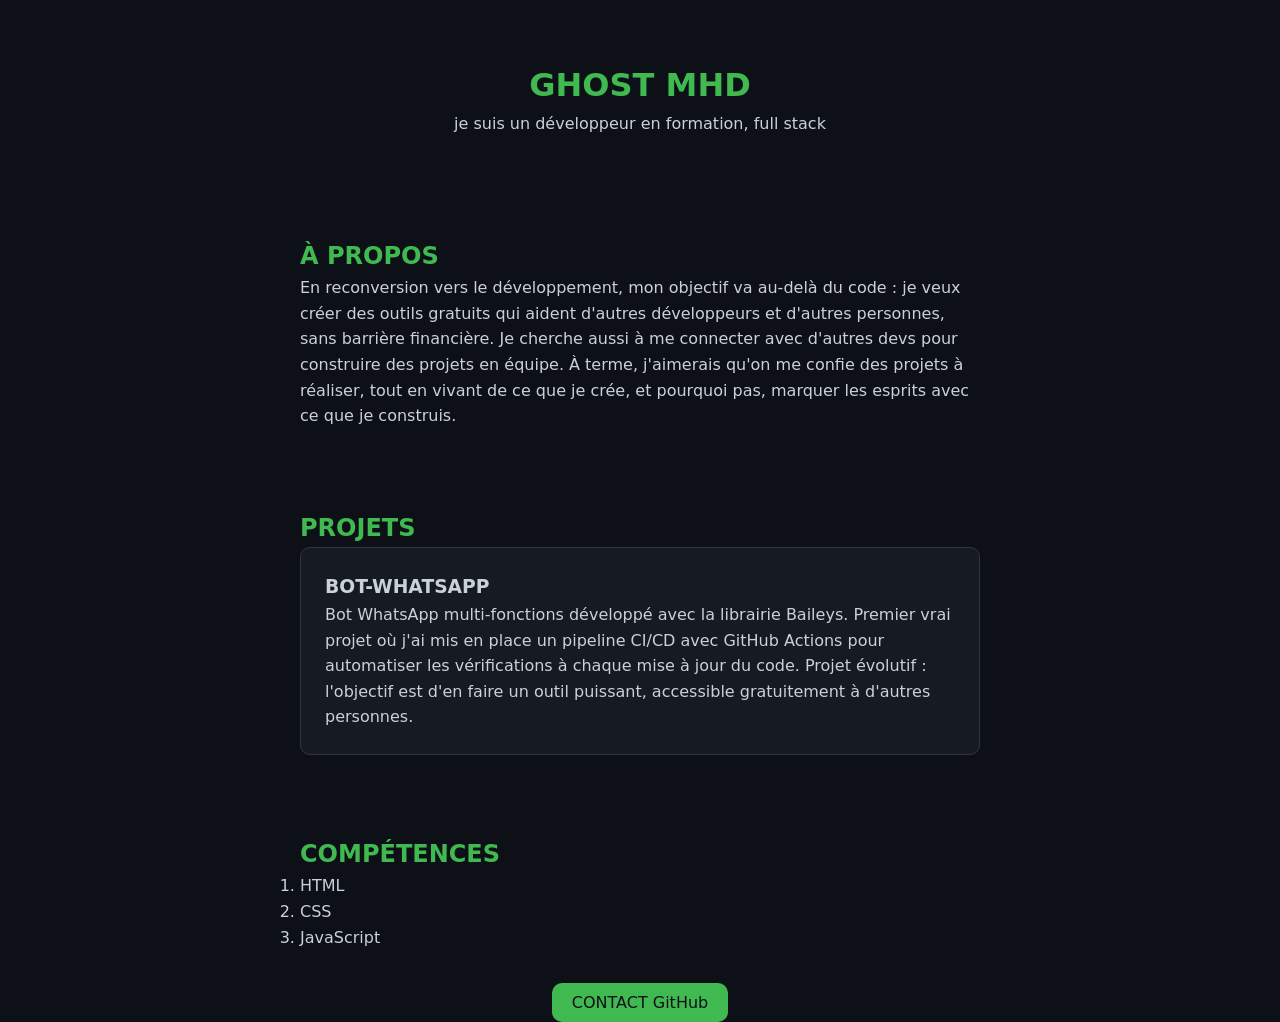
<file: index.html>
<!DOCTYPE html>
<html lang="fr">
<head>
  <meta charset="UTF-8">
  <meta name="viewport" content="width=device-width, initial-scale=1.0">
  <link rel="stylesheet" href="style.css">
  <title>GHOST PORTOFILIO</title>
</head>
<body>

  <!-- ===== HERO ===== -->
  <header id="hero">
    <h1>GHOST MHD</h1>
    <p>je suis un d&eacute;veloppeur en formation, full stack</p>
  </header>

  <!-- ===== &Agrave; PROPOS ===== -->
  <section id="about">
    <h2>&agrave; propos</h2>
    <p>En reconversion vers le d&eacute;veloppement, mon objectif va au-del&agrave; du code : je veux cr&eacute;er des outils gratuits qui aident d'autres d&eacute;veloppeurs et d'autres personnes, sans barri&egrave;re financi&egrave;re. Je cherche aussi &agrave; me connecter avec d'autres devs pour construire des projets en &eacute;quipe. &Agrave; terme, j'aimerais qu'on me confie des projets &agrave; r&eacute;aliser, tout en vivant de ce que je cr&eacute;e, et pourquoi pas, marquer les esprits avec ce que je construis.</p>
  </section>

  <!-- ===== PROJETS ===== -->
  <section id="projects">
    <h2>projets</h2>

    <article class="project-card">
      <h3>BOT-WHATSAPP</h3>
      <p>Bot WhatsApp multi-fonctions d&eacute;velopp&eacute; avec la librairie Baileys. Premier vrai projet o&ugrave; j'ai mis en place un pipeline CI/CD avec GitHub Actions pour automatiser les v&eacute;rifications &agrave; chaque mise &agrave; jour du code. Projet &eacute;volutif : l'objectif est d'en faire un outil puissant, accessible gratuitement &agrave; d'autres personnes.</p>
    </article>

  </section>

  <!-- ===== COMP&Eacute;TENCES ===== -->
  <section id="skills">
    <h2>comp&eacute;tences</h2>
    <ol>
      <li>HTML</li>
      <li>CSS</li>
      <li>JavaScript</li>
    </ol>
  </section>

  <!-- ===== CONTACT ===== -->
<footer>
  <a href="https://github.com/ghost-mhd" class="btn">CONTACT GitHub</a>
</footer>
  <script src="script.js"></script>
</body>
</html>
</file>
<file: style.css>
/* ===== Variables de couleur — thème terminal, prêtes à l'emploi ===== */
:root {
  --bg: #0D1117;
  --bg-panel: #161B22;
  --border: #30363D;
  --text: #C9D1D9;
  --text-dim: #8B949E;
  --accent: #3FB950;
}

* {
  box-sizing: border-box;
  margin: 0;
  padding: 0;
}

body {
  background: var(--bg);
  color: var(--text);
  font-family: system-ui, sans-serif;
  line-height: 1.6;
}

#hero {
  text-align: center;
  padding: 60px 20px;
} 
#hero h1 {
color: var(--accent);
}

section {
  max-width: 720px;
  margin: 0 auto;
  padding: 40px 20px;
}
section h2 {
  color: var(--accent);
  text-transform: uppercase;
}
.project-card {
  background: var(--bg-panel);
  border: 1px solid var(--border);
  border-radius: 10px;
  padding: 24px;
}
footer {
  text-align: center;
  color: var(--text-dim);
}
.btn {
  background: var(--accent);
  padding: 10px 20px;
  border-radius:10px ;
  text-decoration: none;
  color: var(--bg);
}
</file>
